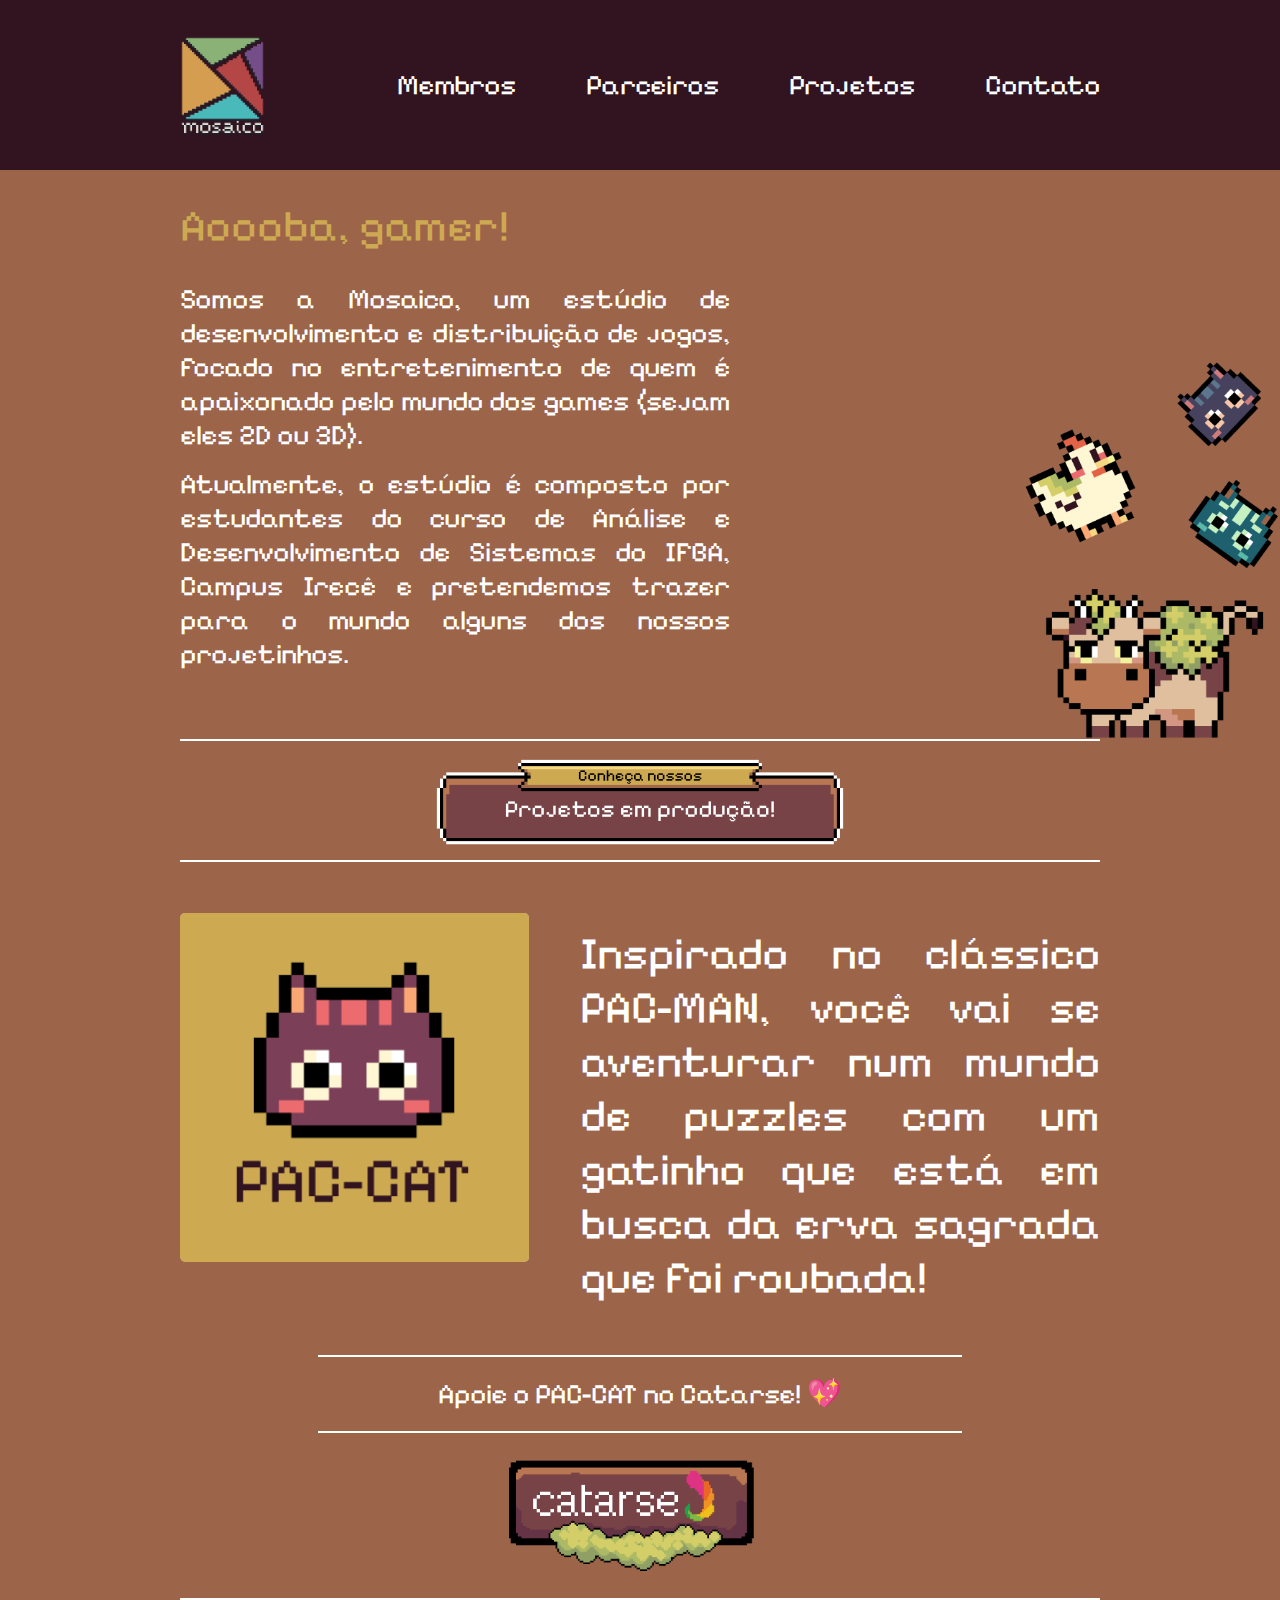
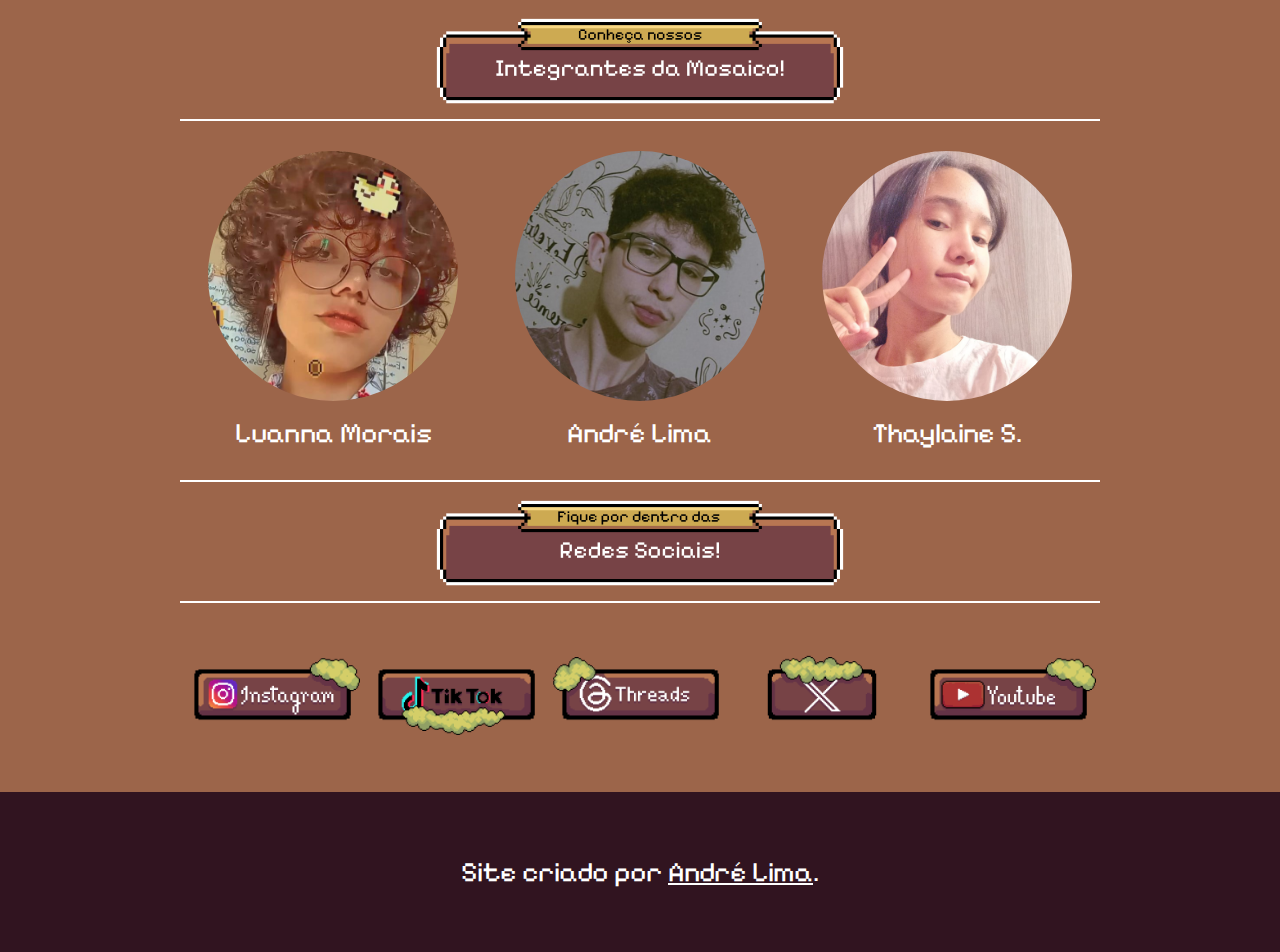
<file: index.html>
<!DOCTYPE html>
<html lang="en">
<head>
    <meta charset="UTF-8">
    <meta name="viewport" content="width=device-width, initial-scale=1.0">
    <link rel="stylesheet" href="style/style.css">
    <link rel="stylesheet" href="style/media-queries.css">
    <link rel="shortcut icon" href="favicon/favicon.ico" type="image/x-icon">
    <title>Mosaico Studios</title>
</head>
<body>
    <header>
        <a href="index.html"><img src="images/mosaico-logo.png" alt="Mosaico Studios Logo"></a>

        <nav>
            <a href="#members" class="nav-a">Membros</a>
            <a href="partners.html" class="nav-a">Parceiros</a>
            <a href="#pac" class="nav-a">Projetos</a>
            <a href="#social-media" class="nav-a">Contato</a>
        </nav>
    </header>

    <main>
        <h1>Aoooba, gamer!</h1>

        <div id="animals-hide1">
            <img src="images/Group 7.png">
        </div>

        <div class="main-div">
            <div>
                <p class="main-p">Somos a Mosaico, um estúdio de desenvolvimento e distribuição de jogos, focado no entretenimento
                de quem é apaixonado pelo mundo dos games (sejam eles 2D ou 3D).</p>
            
                <p class="main-p">Atualmente, o estúdio é composto por estudantes do
                curso de Análise e Desenvolvimento de Sistemas do IFBA, Campus Irecê e pretendemos trazer para o mundo alguns dos nossos
                projetinhos.</p>
            </div>
            <div id="animals-hide2">
                <img src="images/Group 2.png">
            </div>
        </div>
        
        <div class="title-boxes" id="pac">
            <img src="images/Group 5.png" alt="Projects" id="teste1">
        </div>
        
        <div class="pac-cat">
            <div class="pac-cat-div">
                <a href="https://www.catarse.me/pac_cat_mosaico" target="_blank"><img src="images/Group 6.png" alt="PAC-CAT Project"></a>
                <p>Inspirado no clássico PAC-MAN, você vai se aventurar num mundo de puzzles com um gatinho que está em busca da erva sagrada que foi roubada!</p>
            </div>

            <div class="pac-cat-div2">
                <p>Apoie o PAC-CAT no Catarse! 💖</p>
                <a href="https://www.catarse.me/pac_cat_mosaico" target="_blank"><img src="images/catarseButton1.png" alt="Catarse Button" class="img-btn"></a>
            </div>
        </div>

        <div class="title-boxes" id="members">
            <img src="images/Group 3.png" alt="Members">
        </div>

        <div class="members">
            <div class="members-section-img">
                <div class="img" id="div-img1"></div>
                <p>Luanna Morais</p>
            </div>

            <div class="members-section-img">
                <div class="img" id="div-img2"></div>
                <p>André Lima</p>
            </div>

            <div class="members-section-img">
                <div class="img" id="div-img3"></div>
                <p>Thaylaine S.</p>
            </div>
        </div>

        <div class="title-boxes" id="social-media"><img src="images/Group 4.png" alt="Social Media"></div>

        <div class="redes">
            <div class="redes-img">
                <a href="https://www.instagram.com/studios_mosaico?utm_source=ig_web_button_share_sheet&igsh=ZDNlZDc0MzIxNw==" target="_blank"><img src="images/instagram-rede.png" alt="Instagram" class="img-btn"></a>
            </div>

            <div class="redes-img">
                <a href="https://www.tiktok.com/@mosaico_games?is_from_webapp=1&sender_device=pc" target="_blank"><img src="images/tiktok-rede.png" alt="TikTok" class="img-btn"></a>
            </div>

            <div class="redes-img">
                <a href="https://www.threads.net/@studios_mosaico" target="_blank"><img src="images/threads-rede.png" alt="Threads" class="img-btn"></a>
            </div>

            <div class="redes-img">
                <a href="https://twitter.com/MosaicoGames" target="_blank"><img src="images/twitter-rede.png" alt="Twitter" class="img-btn"></a>
            </div>

            <div class="redes-img">
                <a href="https://www.youtube.com/@LunnaDev" target="_blank"><img src="images/youtube-rede.png" alt="YouTube" class="img-btn"></a>
            </div>
        </div>
    </main>

    <footer>
        <p>Site criado por <a href="https://github.com/Pormiiles">André Lima</a>.</p>
    </footer>
</body>
</html>
</file>
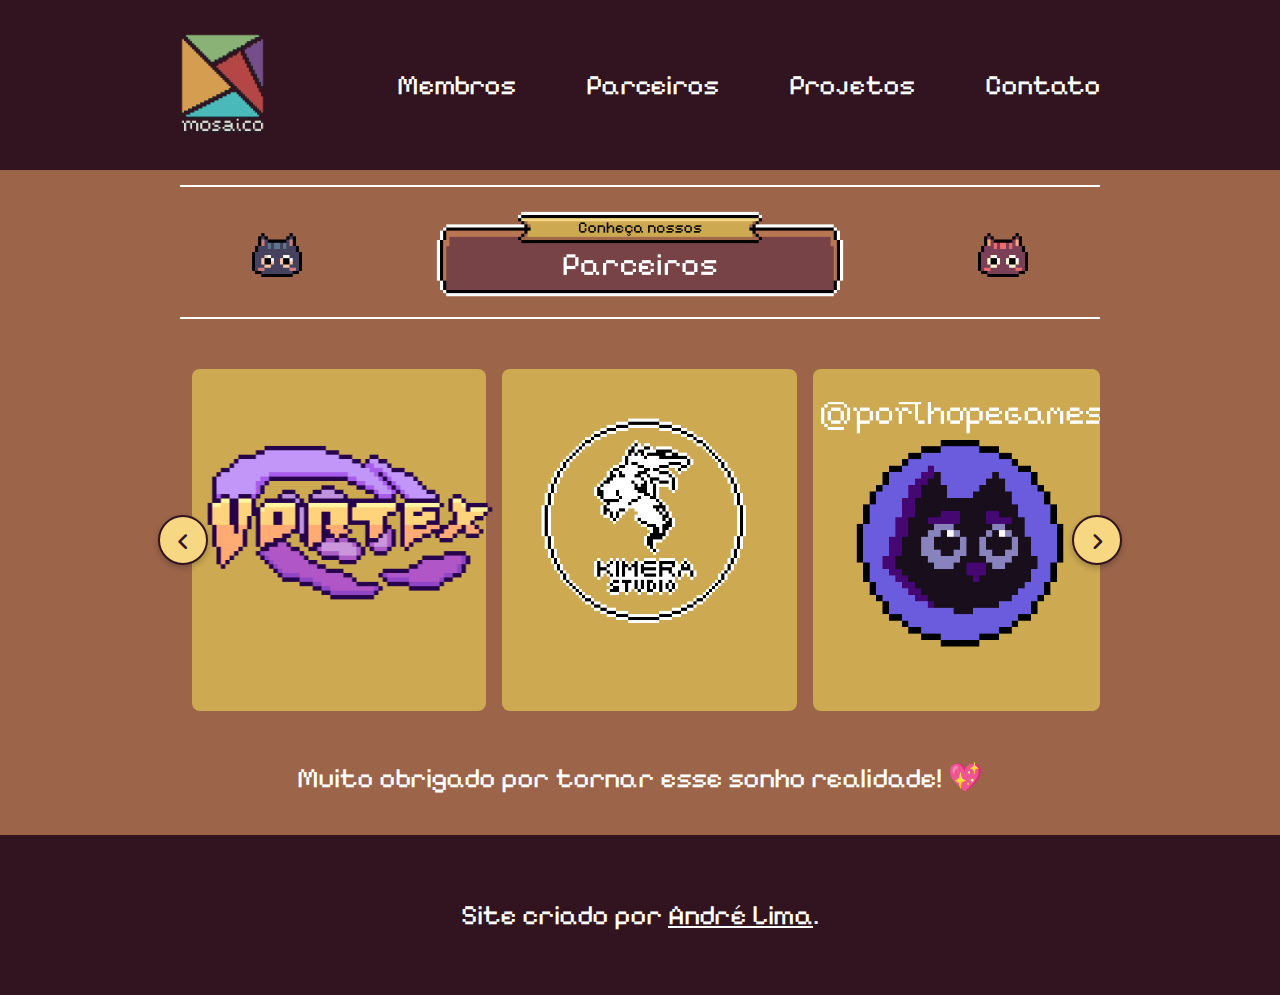
<file: partners.html>
<!DOCTYPE html>
<html lang="en">
<head>
    <meta charset="UTF-8">
    <meta name="viewport" content="width=device-width, initial-scale=1.0">
    <link rel="stylesheet" href="style/style.css">
    <link rel="stylesheet" href="style/media-queries.css">
    <link rel="stylesheet" href="style/partners.css">
    <link rel="stylesheet" href="https://cdnjs.cloudflare.com/ajax/libs/font-awesome/6.3.0/css/all.min.css">
    <title>Parceiros da Mosaico</title>
</head>
<body>
    <header>
        <a href="index.html"><img src="images/mosaico-logo.png" alt="Mosaico Studios Logo"></a>

        <nav>
            <a href="index.html#members" class="nav-a">Membros</a>
            <a href="partners.html" class="nav-a">Parceiros</a>
            <a href="index.html#pac" class="nav-a">Projetos</a>
            <a href="index.html#social-media" class="nav-a">Contato</a>
        </nav>
    </header>

    <main>
        <div class="title-boxes" id="partners">
            <img src="images/Sprite-0005.png" class="pac-cat-img">
            <img src="images/Group 8.png" alt="Partners">
            <img src="images/asdsd2.png" class="pac-cat-img">
        </div>
        

        <div class="wrapper">
            <i id="left" class="fa-solid fa-angle-left"></i>
            <ul class="carousel">
              <li class="card">
                <div class="img"><a href="https://www.instagram.com/porthopegamestudio/" target="_blank"><img src="images/partners-images/port hope games.png" alt="img" draggable="false"></a></div>
              </li>
              <li class="card">
                <div class="img"><a href="https://www.instagram.com/calmfoxgames/" target="_blank"><img src="images/partners-images/calmFox.png" alt="img" draggable="false"></a></div>
              </li>
              <li class="card">
                <div class="img"><a href="https://www.instagram.com/vortexindiegames/" target="_blank"><img src="images/partners-images/vortex.png" alt="img" draggable="false"></a></div>
              </li>
              <li class="card">
                <div class="img"><a href="https://www.instagram.com/kimerastdio/" target="_blank"><img src="images/partners-images/kimera.png" alt="img" draggable="false"></a></div>
              </li>
            </ul>
            <i id="right" class="fa-solid fa-angle-right"></i>
          </div>

          <p id="message">Muito obrigado por tornar esse sonho realidade! 💖</p>
    </main>

    <footer>
        <p>Site criado por <a href="https://github.com/Pormiiles">André Lima</a>.</p>
    </footer>

      <script src="script/script.js"></script>
</body>
</html>
</file>
<file: style/style.css>
/* Mobile First Design */

@import url('https://fonts.googleapis.com/css2?family=Pixelify+Sans:wght@400..700&display=swap');

* {
    margin: 0;
    padding: 0;
    box-sizing: border-box;
    text-decoration: none;
}

body, html {
    overflow-x: hidden; /* Evita rolagem lateral */
    max-width: 100%;
}

:root {
    --light-yellow: #f8d783;
    --gold-yellow: #cdaa52;
    --light-brown: #9c654a;
    --dark-brown: #311420;
    --black: #000000;
}

body {
    background-color: var(--light-brown);
}

p {
    color: white;
    font-family: "Pixelify Sans", sans-serif;
}

header {
    background-color: var(--dark-brown);
    height: 170px;
    display: flex;
    flex-direction: column;
    align-items: center;
    justify-content: center;
    gap: 12px;
}

header > nav > a {
    font-family: "Pixelify Sans", sans-serif;
    color: white;
    transition: transform 0.5s;
}

header > a > img {
    width: 85px;
    margin-top: 10px;
}

nav {
    display: flex;
    gap: 28px;
    justify-content: center; 
}

nav > a {
    color: white;
    text-decoration: none;
    transition: 0.5s;
}

nav > a:hover {
    color: var(--light-yellow);
    transform: scaleY(1.1);
    transform: scaleX(1.05);
}

main {
    padding: 0 25px;
    margin: auto; /* Centralizar horizontalmente */
    max-width: 100%; /* Evita overflow */
    overflow-x: hidden; /* Evita overflow */
}

main p {
    text-align: justify;
}

main > .pac-cat > div > p {
    text-align: justify;
}

main > h1 {
    font-size: 44px;
    margin: 15px 0px;
    text-align: center;
    font-family: "Pixelify Sans", sans-serif;
    color: var(--gold-yellow);
    font-weight: 400;
}

#animals-hide1 {
    text-align: center;
}

.main-p {
    margin: 15px 0px;
}

.title-boxes {
    margin: 15px 0;
    border-top: 2px solid white;
    border-bottom: 2px solid white;
    padding: 15px;
    text-align: center; /* Centralizar texto */
}

.title-boxes > img {
    width: 100%; /* Ajustar largura */
    max-width: 500px; /* Limita largura */
    height: auto; /* Manter proporções */
    margin: auto; /* Centralizar imagem */
    display: block;
}

.pac-cat {
    text-align: center;
}

.pac-cat img {
    border-radius: 5px;
    width: 185px;
}

.pac-cat p {
    margin-top: 15px;
    text-align: start;
}

.pac-cat-div2 {
    margin: 50px 0px;
}

.pac-cat-div2 p {
    display: flex;
    flex-direction: column;
    align-items: center;
    margin: auto;
    width: 70%;
    border-top: 2px solid white;
    border-bottom: 2px solid white;
    padding: 20px 0px;
    font-size: 16px;
}

.pac-cat-div2 img {
    max-width: 310px;
    width: 100%;
}

.members {
    display: flex;
    flex-direction: column;
    align-items: center;
    row-gap: 30px;
    margin: 30px 0px;
}

.members-section-img {
    display: flex;
    align-items: center;
    flex-direction: column;
    row-gap: 15px;
}

.members-section-img p {
    transition: 0.5s;
    cursor: pointer;
}

.members-section-img p:hover {
    color: var(--light-yellow);   
    transform: scaleY(1.1);
    transform: scaleX(1.05);
}

.img {
    width: 150px;
    height: 150px;
    background-color: var(--gold-yellow);
    border-radius: 50%;
}

#div-img1 {
    background-image: url(../images/members/Imagem\ do\ WhatsApp\ de\ 2024-04-30\ à\(s\)\ 00.18.25_c58f7e43.jpg);
    background-size: cover;
}

#div-img2 {
    background-image: url(../images/members/Imagem\ do\ WhatsApp\ de\ 2024-04-30\ à\(s\)\ 20.44.04_099150f2.jpg);
    background-size: cover;
}

#div-img3 {
    background-image: url(../images/members/Imagem\ do\ WhatsApp\ de\ 2024-04-30\ à\(s\)\ 13.30.48_fb24ba3b.jpg);
    background-size: cover;
}

.img-btn {
    transition: 0.5s;
}

.img-btn:hover {
    transform: scaleY(1.5);
    transform: scaleX(1.05);
}

.redes {
    display: flex;
    flex-direction: column;
    align-items: center;
    margin: 30px 0px;
}

.redes-img img {
    max-width: 300px;
    width: 100%;
}

#animals-hide2 {
    display: none;
}

footer {
    color: white;
    background-color: var(--dark-brown);
    height: 160px;
    display: flex;
    justify-content: center; /* Centraliza conteúdo */
    align-items: center; /* Centraliza conteúdo */
}

footer a {
    font-family: "Pixelify Sans", sans-serif;
    text-decoration: underline;
    color: inherit;
    transition: 0.5s;
}

footer a:hover {
    color: var(--light-yellow);
}
</file>
<file: style/media-queries.css>
/* Media-queries for the other screens */

* {
    margin: 0px;
    padding: 0px;
    box-sizing: border-box;
    text-decoration: none;
}

@media screen and (min-width: 768px) and (max-width: 992px) {
    body {
        font-size: 20px;
    }

    header {
        display: flex;
        flex-direction: row;
        align-items: center;
        justify-content: space-around;
    }

    nav a {
        gap: 30px;
    }

    .main-p {
        width: 620px;
        margin: auto;
        text-align: justify;
        margin-top: 20px;
        margin-bottom: 20px;
    }

    .title-boxes {
        margin-top: 20px;
        margin-bottom: 20px;
        margin: auto;
        border-top: 2px solid white;
        border-bottom: 2px solid white;
        padding: 15px;
        width: 620px;
        text-align: center; /* Centralizar texto */
    }

    .pac-cat {
        margin: 20px 0px;
    }

    .pac-cat p {
        width: 620px;
        margin: auto;
        padding: 20px 0px;
        text-align: justify;
    }

    .pac-cat-div2 {
        margin: 20px 0px;
    }

    .pac-cat-div2 p {
        font-size: 20px;
    }

    div.members {
        display: flex;
        flex-direction: row;
        width: 600px;
        margin: auto;
        margin-top: 20px;
        margin-bottom: 20px;
    }

    div.members-section-img {
        display: flex;
        flex-direction: column;
        margin: auto;
        width: fit-content;
        align-items: center;
        justify-content: space-between;
    }
}

@media screen and (min-width: 992px) {
    body {
        font-size: 28px;
    }

    header {
        display: flex;
        flex-direction: row;
        align-items: center;
        justify-content: space-between;
        padding: 0px 180px;
    }

    nav {
        gap: 70px;
    }

    div#animals-hide1 {
        display: none;
    }

    main {
        padding: 0px 180px;
    }

    main h1 {
        margin-top: 30px;
        text-align: start;
    }

    .main-p {
        width: 550px;
    }

    #teste1 {
        width: 700px;
    }

    div#animals-hide2 {
        display: block;
        width: fit-content;
        transform: translate(-30px, 22px);
    }
    
    div#animals-hide2 > img {
        width: 375px;
        height: auto;
    }

    .main-div {
        display: flex;
        justify-content: space-between;
        width: 1198px;
    }

    .pac-cat-div {
        display: flex;
        justify-content: space-between;
        gap: 50px;
        margin: 50px 0px;
    }

    .pac-cat-div > a > img {
        width: 350px;
    }

    .pac-cat-div > p {
        font-size: 45px;
        width: 700px;
    }

    .pac-cat-div2 {
        margin: 20px 0px;
    }

    .pac-cat-div2 p {
        font-size: 28px;
    }

    div.members {
        display: flex;
        flex-direction: row;
        width: 100%;
    }

    div.members-section-img {
        display: flex;
        flex-direction: column;
        margin: auto;
        width: fit-content;
        align-items: center;
        justify-content: space-between;
    }

    div.members-section-img div {
        width: 250px;
        height: 250px;
    }

    .redes {
        display: flex;
        flex-direction: row;
        margin: auto;
        margin: 50px 0px;
    }
}
</file>
<file: style/partners.css>
/* Import Google font - Poppins */
@import url('https://fonts.googleapis.com/css2?family=Poppins:wght@400;500;600&display=swap');

* {
  margin: 0;
  padding: 0;
  box-sizing: border-box;
  font-family: "Poppins", sans-serif;
}

.title-boxes {
    display: flex;
    justify-content: center; 
    align-items: center; 
}

main > div > .pac-cat-img {
    width: 100px;
    height: 100px;
}

.wrapper {
    margin: auto;
    margin: 50px 0px;
    max-width: 1100px;
    width: 100%;
    position: relative;
}

.wrapper i {
    top: 50%;
    height: 50px;
    width: 50px;
    cursor: pointer;
    font-size: 1.25rem;
    position: absolute;
    text-align: center;
    line-height: 50px;
    color: #311420;
    background: #f8d783;
    border-radius: 50%;
    border: 2px solid #311420;
    box-shadow: 0 3px 6px rgba(0,0,0,0.23);
    transform: translateY(-50%);
    transition: transform 0.1s linear;
}

.wrapper i:active{
    transform: translateY(-50%) scale(0.85);
}

.wrapper i:first-child{
    left: -22px;
}

.wrapper i:last-child{
    right: -22px;
}

.wrapper .carousel{
    display: grid;
    grid-auto-flow: column;
    grid-auto-columns: calc((100% / 3) - 12px);
    overflow-x: auto;
    scroll-snap-type: x mandatory;
    gap: 16px;
    border-radius: 8px;
    scroll-behavior: smooth;
    scrollbar-width: none;
}

.carousel::-webkit-scrollbar {
    display: none;
}

.carousel.no-transition {
    scroll-behavior: auto;
}

.carousel.dragging {
    scroll-snap-type: none;
    scroll-behavior: auto;
}

.carousel.dragging .card {
    cursor: grab;
    user-select: none;
}

.carousel :where(.card, .img) {
    display: flex;
    justify-content: center;
    align-items: center;
}

.carousel .card {
    scroll-snap-align: start;
    height: 342px;
    list-style: none;
    background: #cdaa52;
    cursor: pointer;
    padding-bottom: 15px;
    flex-direction: column;
    border-radius: 8px;
    transition: 0.5s;
}

.carousel .card:hover {
    background: #f8d783;
}

.img {
    height: 0;
    width: 0;
}

.img img {
    text-align: center;
    width: 310px;
    height: 250px;
    object-fit: cover;
}

main > #message {
    margin: 40px 0px;
    text-align: center;
}

@media screen and (max-width: 900px) {
    main > #partners {
        display: flex;
        flex-direction: column;
        align-items: center;
    }

    main > div > .pac-cat-img {
        width: 80px;
        height: 80px;
    }

    .wrapper .carousel {
        grid-auto-columns: calc((100% / 2) - 9px);
    }
}

@media screen and (max-width: 600px) {
    .title-boxes {
        display: flex;
        justify-content: center; 
        align-items: center; 
    }

    main > #partners {
        display: flex;
        flex-direction: column;
        align-items: center;
    }

    main > div > .pac-cat-img {
        width: 80px;
        height: 80px;
    }

    .wrapper .carousel {
        grid-auto-columns: 100%;
    }
}
</file>
